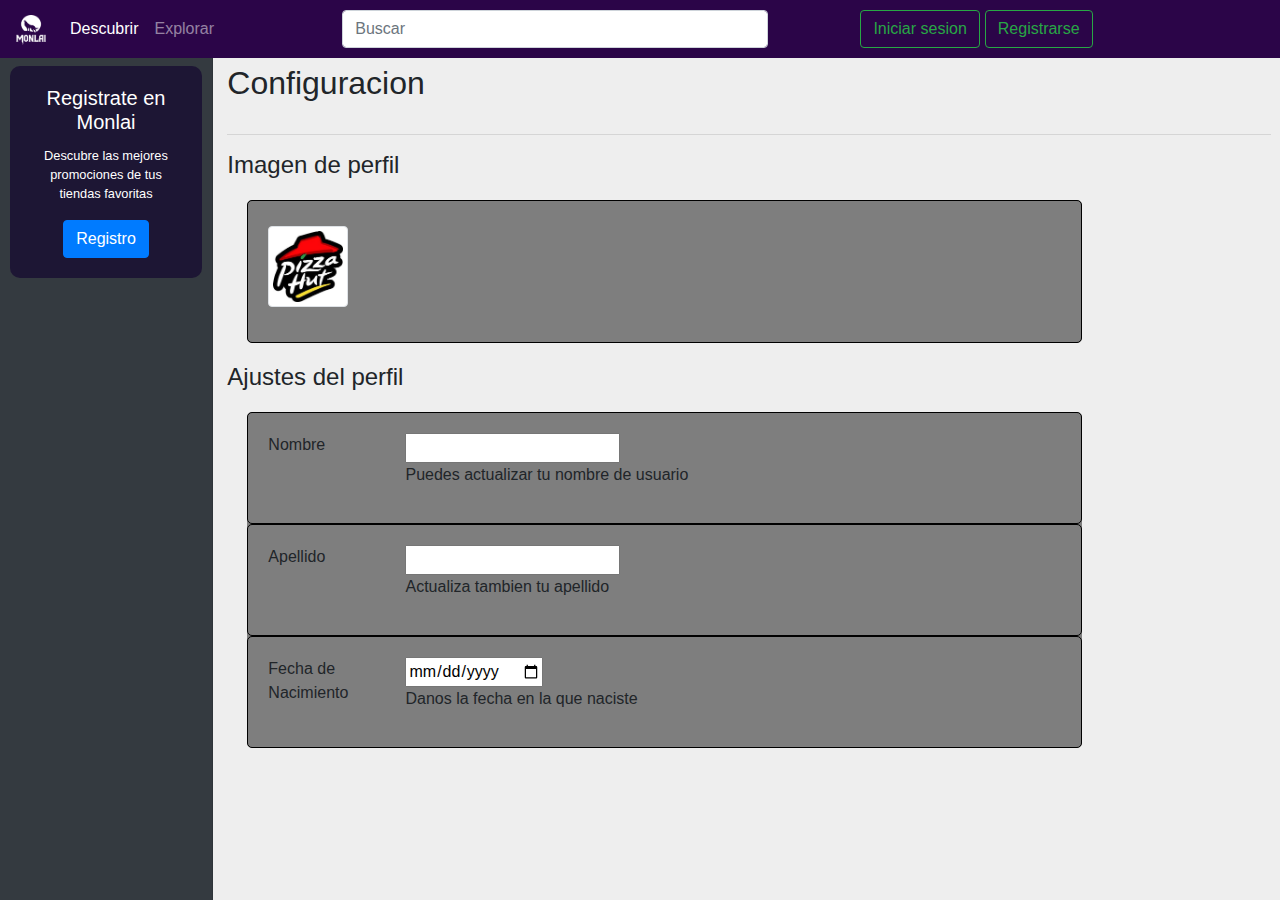
<file: config-perfil.html>
<!DOCTYPE html>
<html>
<head>
    <meta charset="utf-8" />
    <meta http-equiv="X-UA-Compatible" content="IE=edge">
    <title>Monlai</title>
    <meta name="viewport" content="width=device-width, initial-scale=1">
    <link rel="stylesheet" href="css/bootstrap.min.css">
    <link rel="stylesheet" href="css/estilos.css" />
    <link rel="icon" href="img/favicon.ico">
</head>
<body>
    <nav class="navbar navbar-dark bg-dark fixed-top navbar-expand-lg" style="background-color: #2b0548!important">
        <a class="navbar-brand" href="#">
            <img src="img/Monlai-white.png" width="30" height="30" alt="">
        </a>
        <button class="navbar-toggler" type="button" data-toggle="collapse" data-target="#navbarSupportedContent" aria-controls="navbarSupportedContent" aria-expanded="false" aria-label="Toggle navigation">
          <span class="navbar-toggler-icon"></span>
        </button>
        
        <div class="collapse navbar-collapse" id="navbarSupportedContent">
          <ul class="navbar-nav mr-auto">
            <li class="nav-item active">
              <a class="nav-link" href="#">Descubrir <span class="sr-only">(current)</span></a>
            </li>
            <li class="nav-item">
              <a class="nav-link" href="#">Explorar <span class="sr-only">(current)</span></a>
            </li>
          </ul>
          <form class="form-inline my-2 my-lg-0" style="width: 1000px;">
            <input class="form-control mr-sm-2" type="search" placeholder="Buscar" aria-label="Search" style="width: 426px">
            <button class="btn btn-outline-success my-2 my-sm-0" data-toggle="modal" data-target="#modal-sesion" type="submit"style="margin-right: 5px">Iniciar sesion</button>
            <button class="btn btn-outline-success my-2 my-sm-0" type="submit">Registrarse</button>
          </form>
        </div>
    </nav>
        
<div class="conteiner">
    <div class="row">
      <nav class="col-3 col-md-3 col-lg-2 d-none d-md-block bg-dark sidebar">
        <div class="sidebar-sticky">
          <div class="card text-center" style="width: 90%; margin: 10px; border: 0%;">
            <div class="card-body width:100%">
              <h5 style="color: white" class="card-title">Registrate en Monlai</h5>
              <p style="color: white; font-size: .8rem" class="card-text">Descubre las mejores promociones de tus tiendas favoritas</p>
              <a href="#" class="btn btn-primary" style="color: white">Registro</a>
            </div>
          </div>
        </div>
      </nav>
                  
<main role="main" class="col-12 col-md-9 ml-sm-auto col-lg-10 px-4">
    <div class="d-flex justify-content-between flex-wrap flex-md-nowrap align-items-center pt-3 pb-2 mb-3">    
      <h2>Configuracion</h2>
    </div>
<hr>
    <div>
        <h4>Imagen de perfil</h4>
        <div class="caja-config-1">
          <div class="caja-config-2">
            <div class="row">
                <div class="col-2">
                    <figure class="tw-avatar tw-avatar--size-100"><img class="img-thumbnail"  src="img/logo1.jpg"></figure>
                </div>
                <div class="col-9">
                        <form method="post" enctype="multipart/form-data"><br>
                            <input value="subir" type=file size=60 name="file1"><br>
                            <!--<input type=submit value="subir"><br>  -->
                        </form>
                </div>
            </div>
          </div>
        
        </div>
        <h4>Ajustes del perfil</h4>
        <div class="caja-config-1">
            <div class="caja-config-2">
                   <div class="row">
                       <div class="col-2">
                           <label for="">Nombre</label>
                       </div>
                       <div class="col-10">
                           <input type="text">
                           <p>Puedes actualizar tu nombre de usuario</p>
                       </div>
                   </div>
               </div>
            <div class="caja-config-2">
                <div class="row">
                    <div class="col-2">
                        <label for="">Apellido</label>
                    </div>
                    <div class="col-10">
                        <input type="text">
                        <p>Actualiza tambien tu apellido</p>
                    </div>
                </div>
            </div>
            <div class="caja-config-2">
                <div class="row">
                    <div class="col-2">
                        <label for="">Fecha de Nacimiento</label>
                    </div>
                    <div class="col-10">
                        <input type="date">
                        <p>Danos la fecha en la que naciste</p>
                    </div>
                </div>
            </div>
            
        </div>
    </div>  

        
        
    </div>
</main> 
</div>
         
</body>
</html>
</file>
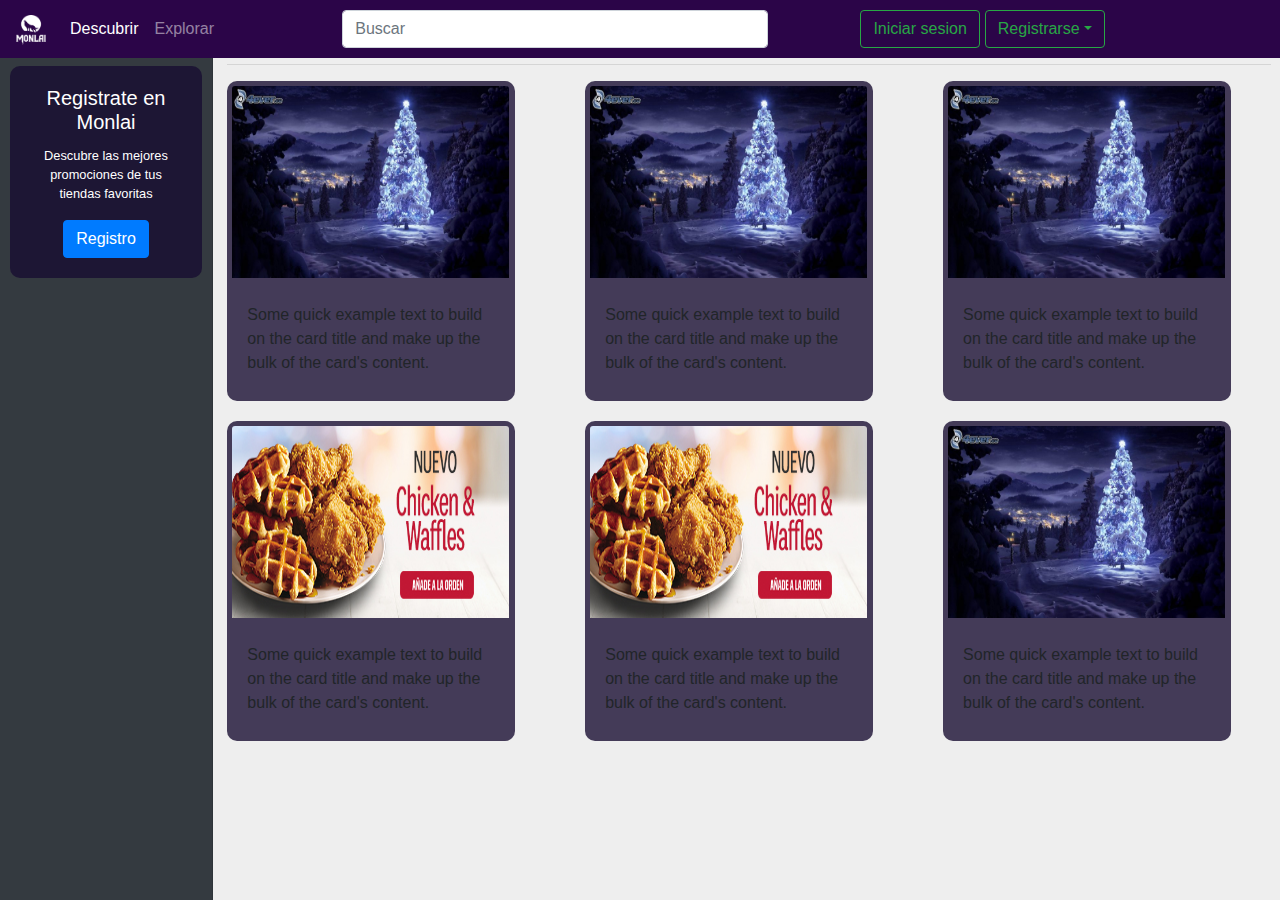
<file: explorar.html>
<!DOCTYPE html>
<html>
<head>
    <meta charset="utf-8" />
    <meta http-equiv="X-UA-Compatible" content="IE=edge">
    <title>Monlai</title>
    <meta name="viewport" content="width=device-width, initial-scale=1">
    <link rel="stylesheet" href="css/bootstrap.min.css">
    <link rel="stylesheet" href="css/estilos.css" />
    <link rel="icon" href="img/favicon.ico">
    <!--<link rel="stylesheet" href="css/jquery.hislide.min.css" />-->
</head>
<body>
  <nav class="navbar navbar-dark bg-dark fixed-top navbar-expand-lg" style="background-color: #2b0548!important">
    <a class="navbar-brand" href="#">
      <img src="img/Monlai-white.png" width="30" height="30" alt="">
    </a>
  <button class="navbar-toggler" type="button" data-toggle="collapse" data-target="#navbarSupportedContent" aria-controls="navbarSupportedContent" aria-expanded="false" aria-label="Toggle navigation">
    <span class="navbar-toggler-icon"></span>
  </button>
  
  <div class="collapse navbar-collapse" id="navbarSupportedContent">
    <ul class="navbar-nav mr-auto">
      <li class="nav-item active">
        <a class="nav-link" href="index.html">Descubrir <span class="sr-only">(current)</span></a>
      </li>
      <li class="nav-item">
        <a class="nav-link" href="explorar.html">Explorar <span class="sr-only">(current)</span></a>
      </li>
    </ul>
    <form class="form-inline my-2 my-lg-0" style="width: 1000px;">
      <input class="form-control mr-sm-2" type="search" placeholder="Buscar" aria-label="Search" style="width: 426px">
      <button class="btn btn-outline-success my-2 my-sm-0" data-toggle="modal" data-target="#modal-sesion" type="button" style="margin-right: 5px" >Iniciar sesion</button>
      <button class="btn btn-outline-success my-2 my-sm-0 dropdown-toggle" id="btnGroupDrop1" type="button" data-toggle="dropdown" aria-haspopup="true" aria-expanded="false">Registrarse</button>
      <div class="dropdown-menu" aria-labelledby="btnGroupDrop1">
        <a class="dropdown-item" href="#">Cliente</a>
        <a class="dropdown-item" href="registro-empresa.html">Compañia</a>
      </div>
    </form>
  </div>
  </nav>

<div class="conteiner">
  <div class="row">
    <nav class="col-3 col-md-3 col-lg-2 d-none d-md-block bg-dark sidebar">
      <div class="sidebar-sticky">
        <div class="card text-center" style="width: 90%; margin: 10px; border: 0%;">
          <div class="card-body width:100%">
            <h5 style="color: white" class="card-title">Registrate en Monlai</h5>
            <p style="color: white; font-size: .8rem" class="card-text">Descubre las mejores promociones de tus tiendas favoritas</p>
            <a href="#" class="btn btn-primary" style="color: white">Registro</a>
          </div>
        </div>
      </div>
    </nav>
          
<main role="main" class="col-12 col-md-9 ml-sm-auto col-lg-10 px-4">

<hr>

<div class="row">
<div class="col-12 col-sm-6 col-md-6 col-lg-4 col-md-6">
    <div class="card" style="width: 18rem;height: 20rem; margin-bottom: 20px">
        <img src="img/1.jpg" class="card-img-top" style="margin: 5px; width: 96%; height: 60%">
        <div class="card-body">
          <p class="card-text">Some quick example text to build on the card title and make up the bulk of the card's content.</p>
        </div>
      </div>
</div>
<div class="col-12 col-sm-6 col-md-6 col-lg-4 col-md-6">
    <div class="card" style="width: 18rem;height: 20rem; margin-bottom: 20px">
        <img src="img/1.jpg" class="card-img-top" style="margin: 5px; width: 96%; height: 60%">
        <div class="card-body">
          <p class="card-text">Some quick example text to build on the card title and make up the bulk of the card's content.</p>
        </div>
      </div>
</div>
<div class="col-12 col-sm-6 col-md-6 col-lg-4 col-md-6">
    <div class="card" style="width: 18rem;height: 20rem; margin-bottom: 20px">
        <img src="img/1.jpg" class="card-img-top" style="margin: 5px; width: 96%; height: 60%">
        <div class="card-body">
          <p class="card-text">Some quick example text to build on the card title and make up the bulk of the card's content.</p>
        </div>
      </div>
</div>
<div class="col-12 col-sm-6 col-md-6 col-lg-4 col-md-6">
    <div class="card" style="width: 18rem;height: 20rem; margin-bottom: 20px">
        <img src="img/promo1.jpg" class="card-img-top" style="margin: 5px; width: 96%; height: 60%">
        <div class="card-body">
          <p class="card-text">Some quick example text to build on the card title and make up the bulk of the card's content.</p>
        </div>
      </div>
</div>
<div class="col-12 col-sm-6 col-md-6 col-lg-4 col-md-6">
    <div class="card" style="width: 18rem;height: 20rem; margin-bottom: 20px">
        <img src="img/promo1.jpg" class="card-img-top" style="margin: 5px; width: 96%; height: 60%">
        <div class="card-body">
          <p class="card-text">Some quick example text to build on the card title and make up the bulk of the card's content.</p>
        </div>
      </div>
</div>
<div class="col-12 col-sm-6 col-md-6 col-lg-4 col-md-6">
    <div class="card" style="width: 18rem;height: 20rem; margin-bottom: 20px">
        <img src="img/1.jpg" class="card-img-top" style="margin: 5px; width: 96%; height: 60%">
        <div class="card-body">
          <p class="card-text">Some quick example text to build on the card title and make up the bulk of the card's content.</p>
        </div>
      </div>
</div>



      </div>


  </div>
  </main> 
</div>
 




<div class="modal fade" id="modal-sesion" tabindex="-1" role="dialog" aria-labelledby="exampleModalLabel" aria-hidden="true">
  <div class="modal-dialog" role="document">
    <div class="modal-content">
      <div class="modal-header">
        <h5 class="modal-title" id="exampleModalLabel">Iniciar sesion</h5>
        <button type="button" class="close" data-dismiss="modal" aria-label="Close">
          <span aria-hidden="true">&times;</span>
        </button>
      </div>
      <div class="modal-body">
        <h4>Correo</h4>
        <input placeholder="Caratula" id="caratula" type="text" class="form-control">
        <h4>Contraseña</h4>
        <input placeholder="Titulo" id="titulo" type="text" class="form-control">
        <select placeholder="Categoria" id="categoria" class="form-control">
          <option>Seleccione una categoria</option>
        </select>
        <label>Principal <input type="checkbox" id="principal"></label>
        <label>Ultima Hora <input type="checkbox" id="ultima-hora"></label>
      </div>
      <div class="modal-footer">
        <button id="btn-guardar" type="button" class="btn btn-primary">Guardar noticia</button>
      </div>
    </div>
  </div>
</div>
        
      <!--  <div class="col-10">-->
        
   <!-- </div>
    </div>
    </div>-->

    <script src="js/jquery-3.4.1.min.js"></script>
    <script src="js/bootstrap.min.js"></script>
    <script src="js/jquery.hislide.js" ></script> 
</body>
</html>
</file>
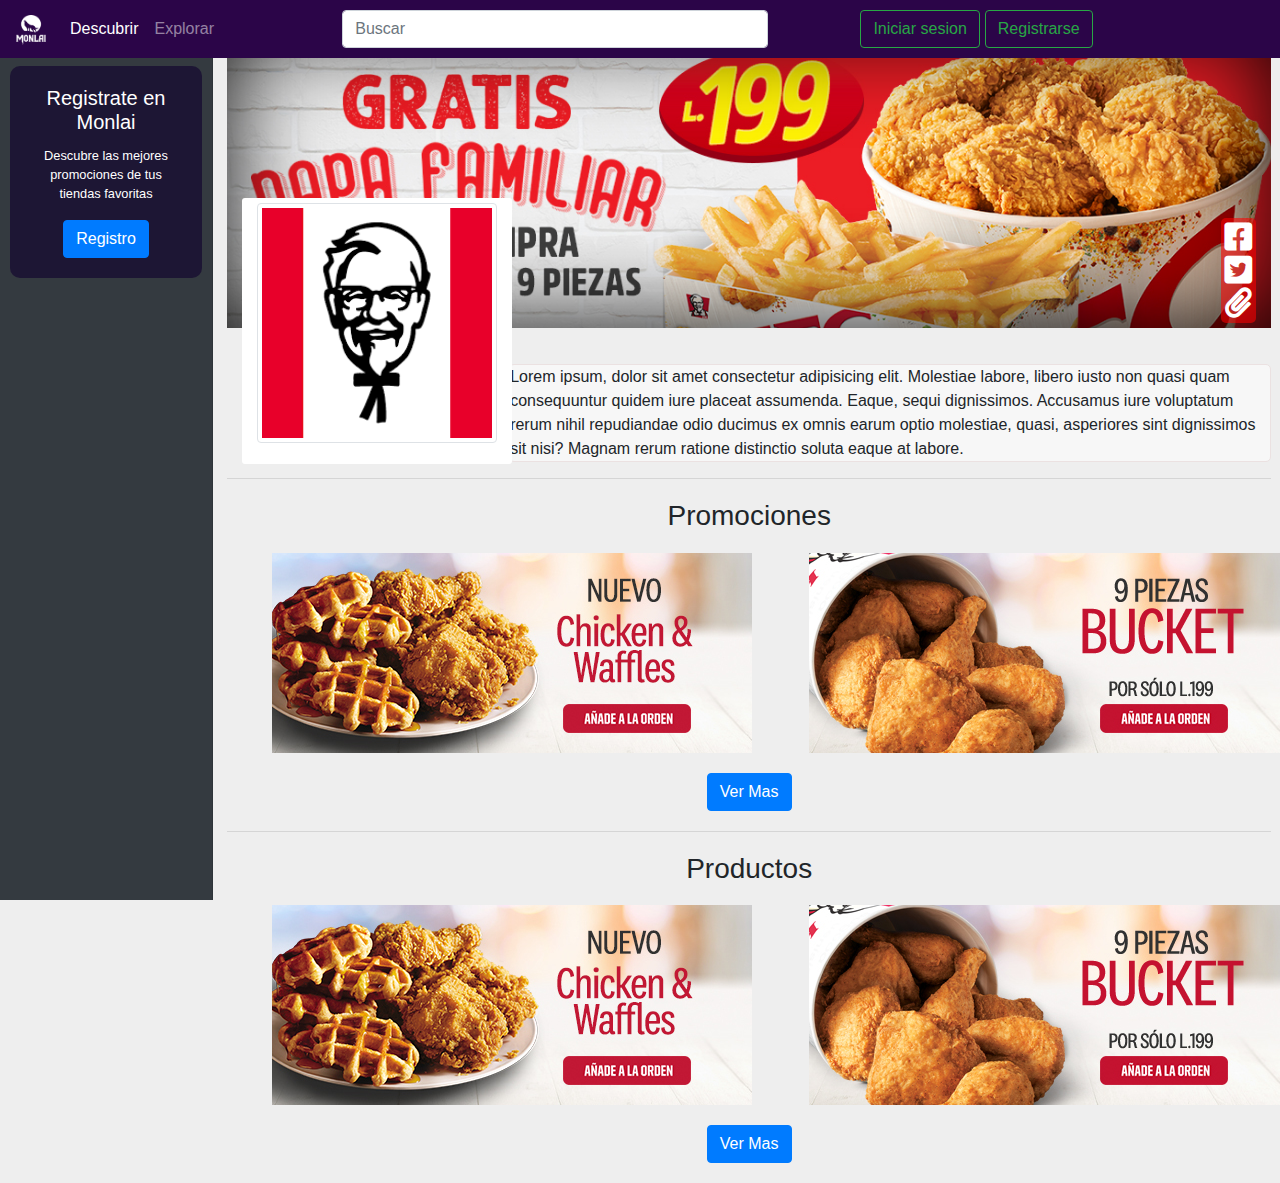
<file: perfil.html>
<!DOCTYPE html>
<html>
<head>
    <meta charset="utf-8" />
    <meta http-equiv="X-UA-Compatible" content="IE=edge">
    <title>perfil</title>
    <meta name="viewport" content="width=device-width, initial-scale=1">
    <link rel="stylesheet" href="css/bootstrap.min.css">
    <link rel="stylesheet" href="css/estilos.css" />
    <link rel="stylesheet" href="css/all.css">
    <link rel="icon" href="img/favicon.ico">
</head>
<body>
    <nav class="navbar navbar-dark bg-dark fixed-top navbar-expand-lg" style="background-color: #2b0548!important">
                <a class="navbar-brand" href="#">
                  <img src="img/Monlai-white.png" width="30" height="30" alt="">
                </a>
              <button class="navbar-toggler" type="button" data-toggle="collapse" data-target="#navbarSupportedContent" aria-controls="navbarSupportedContent" aria-expanded="false" aria-label="Toggle navigation">
                <span class="navbar-toggler-icon"></span>
              </button>
              
              <div class="collapse navbar-collapse" id="navbarSupportedContent">
                <ul class="navbar-nav mr-auto">
                  <li class="nav-item active">
                    <a class="nav-link" href="#">Descubrir <span class="sr-only">(current)</span></a>
                  </li>
                  <li class="nav-item">
                    <a class="nav-link" href="#">Explorar <span class="sr-only">(current)</span></a>
                  </li>
                </ul>
                <form class="form-inline my-2 my-lg-0" style="width: 1000px;">
                  <input class="form-control mr-sm-2" type="search" placeholder="Buscar" aria-label="Search" style="width: 426px">
                  <button class="btn btn-outline-success my-2 my-sm-0" data-toggle="modal" data-target="#modal-sesion" type="submit"style="margin-right: 5px">Iniciar sesion</button>
                  <button class="btn btn-outline-success my-2 my-sm-0" type="submit">Registrarse</button>
                </form>
              </div>
    </nav>
              
    <div class="conteiner">
        <div class="row">
          <nav class="col-3 col-md-3 col-lg-2 d-none d-md-block bg-dark sidebar">
            <div class="sidebar-sticky">
              <div class="card text-center" style="width: 90%; margin: 10px; border: 0%;">
                <div class="card-body width:100%">
                  <h5 style="color: white" class="card-title">Registrate en Monlai</h5>
                  <p style="color: white; font-size: .8rem" class="card-text">Descubre las mejores promociones de tus tiendas favoritas</p>
                  <a href="#" class="btn btn-primary" style="color: white">Registro</a>
                </div>
              </div>
            </div>
          </nav>
                
      <main role="main" class="col-12 col-md-9 ml-sm-auto col-lg-10 px-4">
        <div class="conteiner">
          <div class="row">
            <div class="col-12">
              <div class="banner">
                <div class="bg" style="background-image:url(img/banner.jpg)">
                  <div class="redes"><i class="fab fa-facebook-square"></i><i class="fab fa-twitter-square"></i><i class="fas fa-paperclip"></i></div>
                </div>
                
              </div>
            </div>  
          </div>          
                <div class="imagen-cover">
                  <div class="imagen">
                  <figure style="text-align: center"><img class="img-thumbnail" src="img/kfc.png" ></figure>
                  </div>
              </div>
              <div class="descripcion">Lorem ipsum, dolor sit amet consectetur adipisicing elit. Molestiae labore, libero iusto non quasi quam consequuntur quidem iure placeat assumenda. Eaque, sequi dignissimos. Accusamus iure voluptatum rerum nihil repudiandae odio ducimus ex omnis earum optio molestiae, quasi, asperiores sint dignissimos sit nisi? Magnam rerum ratione distinctio soluta eaque at labore.</div>
            <hr>
            <div class="conteiner">
            <h3 style="text-align: center; margin:20px">Promociones</h3>
            <div class="row justify-content-around">
              <div class="col-5"><img src="img/promo1.jpg"></div>
              <div class="col-5"><img src="img/promo2.jpg"></div>
            </div> 
            <button type="button" class="btn btn-primary centrado">Ver Mas</button>
              <hr>
            <h3 style="text-align: center; margin:20px">Productos</h3>
            <div class="row justify-content-around">
              <div class="col-5"><img src="img/promo1.jpg"></div>
              <div class="col-5"><img src="img/promo2.jpg"></div>
            </div>
            <button type="button" class="btn btn-primary centrado">Ver Mas</button>
          </div>
          
        </div>

              
              
        </div>
      </main> 
    </div>
               
              
              

</body>
</html>
</file>
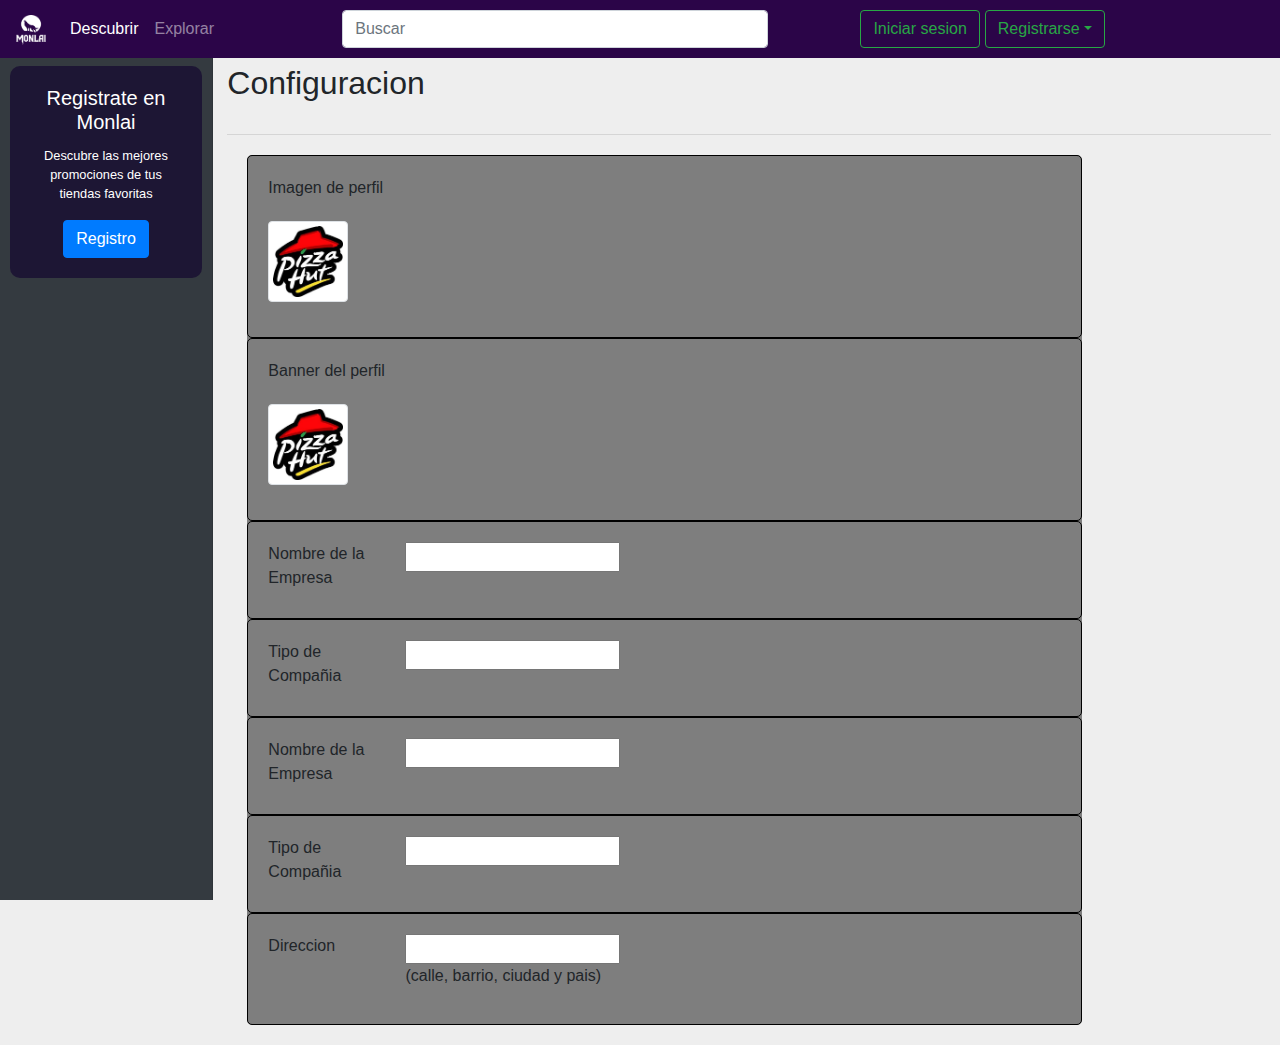
<file: registro-empresa.html>
<!DOCTYPE html>
<html>
<head>
    <meta charset="utf-8" />
    <meta http-equiv="X-UA-Compatible" content="IE=edge">
    <title>Monlai</title>
    <meta name="viewport" content="width=device-width, initial-scale=1">
    <link rel="stylesheet" href="css/bootstrap.min.css">
    <link rel="stylesheet" href="css/estilos.css" />
    <link rel="icon" href="img/favicon.ico">
    <!--<link rel="stylesheet" href="css/jquery.hislide.min.css" />-->
</head>
<body>
<nav class="navbar navbar-dark bg-dark fixed-top navbar-expand-lg" style="background-color: #2b0548!important">
  <a class="navbar-brand" href="#">
    <img src="img/Monlai-white.png" width="30" height="30" alt="">
  </a>
<button class="navbar-toggler" type="button" data-toggle="collapse" data-target="#navbarSupportedContent" aria-controls="navbarSupportedContent" aria-expanded="false" aria-label="Toggle navigation">
  <span class="navbar-toggler-icon"></span>
</button>

<div class="collapse navbar-collapse" id="navbarSupportedContent">
  <ul class="navbar-nav mr-auto">
    <li class="nav-item active">
      <a class="nav-link" href="#">Descubrir <span class="sr-only">(current)</span></a>
    </li>
    <li class="nav-item">
      <a class="nav-link" href="#">Explorar <span class="sr-only">(current)</span></a>
    </li>
  </ul>
  <form class="form-inline my-2 my-lg-0" style="width: 1000px;">
    <input class="form-control mr-sm-2" type="search" placeholder="Buscar" aria-label="Search" style="width: 426px">
    <button class="btn btn-outline-success my-2 my-sm-0" data-toggle="modal" data-target="#modal-sesion" type="button" style="margin-right: 5px" >Iniciar sesion</button>
    <button class="btn btn-outline-success my-2 my-sm-0 dropdown-toggle" id="btnGroupDrop1" type="button" data-toggle="dropdown" aria-haspopup="true" aria-expanded="false">Registrarse</button>
    <div class="dropdown-menu" aria-labelledby="btnGroupDrop1">
      <a class="dropdown-item" href="#">Cliente</a>
      <a class="dropdown-item" href="#">Compañia</a>
    </div>
  </form>
</div>
</nav>

<div class="conteiner">
  <div class="row">
    <nav class="col-3 col-md-3 col-lg-2 d-none d-md-block bg-dark sidebar">
      <div class="sidebar-sticky">
        <div class="card text-center" style="width: 90%; margin: 10px; border: 0%;">
          <div class="card-body width:100%">
            <h5 style="color: white" class="card-title">Registrate en Monlai</h5>
            <p style="color: white; font-size: .8rem" class="card-text">Descubre las mejores promociones de tus tiendas favoritas</p>
            <a href="#" class="btn btn-primary" style="color: white">Registro</a>
          </div>
        </div>
      </div>
    </nav>
          
    <main role="main" class="col-12 col-md-9 ml-sm-auto col-lg-10 px-4">
            <div class="d-flex justify-content-between flex-wrap flex-md-nowrap align-items-center pt-3 pb-2 mb-3">    
              <h2>Configuracion</h2>
            </div>
        <hr>
            <div>
                
                <div class="caja-config-1">
                  <div class="caja-config-2">
                    <p>Imagen de perfil</p>
                    <div class="row">
                        <div class="col-2">
                            <figure class="tw-avatar tw-avatar--size-100"><img class="img-thumbnail"  src="img/logo1.jpg"></figure>
                        </div>
                        <div class="col-9">
                                <form method="post" enctype="multipart/form-data"><br>
                                    <input value="subir" type=file size=60 name="file1"><br>
                                    <!--<input type=submit value="subir"><br>  -->
                                </form>
                        </div>
                    </div>
                  </div>
                    <div class="caja-config-2">
                        <p>Banner del perfil</p>
                      <div class="row">
                          <div class="col-2">
                              <figure class="tw-avatar tw-avatar--size-100"><img class="img-thumbnail"  src="img/logo1.jpg"></figure>
                          </div>
                          <div class="col-9">
                                  <form method="post" enctype="multipart/form-data"><br>
                                      <input value="subir" type=file size=60 name="file1"><br>
                                      <!--<input type=submit value="subir"><br>  -->
                                  </form>
                          </div>
                      </div>
                    </div>
                  <div class="caja-config-2">
                        <div class="row">
                            <div class="col-2">
                                <label for="">Nombre de la Empresa</label>
                            </div>
                            <div class="col-10">
                                <input type="text">
                            </div>
                        </div>
                    </div>
                 <div class="caja-config-2">
                     <div class="row">
                         <div class="col-2">
                             <label for="">Tipo de Compañia</label>
                         </div>
                         <div class="col-10">
                             <input type="text">
                         </div>
                     </div>
                 </div>
                 <div class="caja-config-2">
                        <div class="row">
                            <div class="col-2">
                                <label for="">Nombre de la Empresa</label>
                            </div>
                            <div class="col-10">
                                <input type="text">
                            </div>
                        </div>
                    </div>
                 <div class="caja-config-2">
                     <div class="row">
                         <div class="col-2">
                             <label for="">Tipo de Compañia</label>
                         </div>
                         <div class="col-10">
                             <input type="text">
                         </div>
                     </div>
                 </div>
                 <div class="caja-config-2">
                    <div class="row">
                        <div class="col-2">
                            <label for="">Direccion</label>
                        </div>
                        <div class="col-10">
                            <input type="text">
                            <p>(calle, barrio, ciudad y pais)</p>
                        </div>
                    </div>
                </div>
                



  </div>
  </main> 
</div>
 





        
      <!--  <div class="col-10">-->
        
   <!-- </div>
    </div>
    </div>-->

    <script src="js/jquery-3.4.1.min.js"></script>
    <script src="js/bootstrap.min.js"></script>

</body>
</html>
</file>
<file: css/estilos.css>
body{    
    background-color: #eee;
    overflow-x: hidden;
    
}
i{
  font-size: 1.9rem;
}
modal{
  background-color: #eee;
}
.nav-tabs{
  margin-top: 10px !important;
}

.custom-file-upload {
  border: 1px solid #ccc;
  display: inline-block;
  padding: 6px 12px;
  cursor: pointer;
}

input[type="file"]{
  display: none;
}

.centrado{
  margin-left: auto;
  margin-right: auto;
  margin-top: 20px;
  margin-bottom: 20px;
  display:block;
}

.nav-link, .nav-tabs .nav-link.active {
  color: #495057;
  border-color: #adb0b3 #adb0b3 #eee;
}

.nav-link.active{
  background-color: #eee !important;
}

.redes{
  background-color:rgba(255, 0, 0, 0.555);
  color:white;
  width: 35px;
  height: 105px;
  font-weight: bold;
  padding:4px;
  border-radius: 5px;
  margin-right: 15px;
  margin-left: auto;
  margin-top: 190px;
}

.titulo-slide{
  color: darkred;
  font-family: Cambria, Cochin, Georgia, Times, 'Times New Roman', serif;
  font-weight: bolder;
  margin-top: 1rem;
}

.hi-slide { 
    position: relative; 
    width: 954px; 
    height: 292px; 
    margin: 25px auto 0; 
    
}

@media (max-width: 1075px){
.hi-slide { 
  display: none  
  }
}

            
.hi-slide .hi-next,
.hi-slide .hi-prev 
            { position: absolute;
              top: 50%; 
              width: 40px;
              height: 40px; 
              margin-top: -20px;     
              border-radius: 50px; 
              line-height: 40px;
              text-align: center; 
              cursor: pointer;
              background-color: rgb(255, 255, 255); 
              color: black;               
              transition: all 0.6s;
              font-size: 20px; 
                font-weight: bold;
            }

    .hi-slide .hi-next:hover, 
    .hi-slide .hi-prev:hover 
        {
        opacity: 1; 
        background-color: #fff;  
        }
            
    .hi-slide .hi-prev { 
        left: -60px; 
    }
            
    .hi-slide .hi-prev::before { content: '<'; }
    .hi-slide .hi-next { right: -60px; }
    .hi-slide .hi-next::before { content: '>'; }
    
    .hi-slide > ul
    { 
        list-style: none; 
        position: relative;
        width: 254px; 
        height: 792px; 
        margin: 0;
        padding: 0;
    }
            
            
      .hi-slide > ul > li {
        overflow: hidden; 
        position: absolute; 
        z-index: 0; 
        left: 377px;
        top: 146px; 
        width: 600px; 
        height: 310px; 
        margin: 0; 
        padding: 0;
        border: 1px solid #fff;              
        background-color: rgb(203, 184, 255); 
        cursor: pointer; 
    }
            
  .hi-slide > ul > li > div { 
        width: 100%; 
        height: 100%; 
        background-position: center;
        background-image: inherit;
        
   
    }

.img-slide{ 
    background-repeat: no-repeat; 
    background-size:cover;
}

/*
 * Sidebar
 */

 .sidebar {
    position: fixed;
    top: 0;
    bottom: 0;
    left: 0;
    z-index: 100; /* Behind the navbar */
    padding: 48px 0 0; /* Height of navbar */
    box-shadow: inset -1px 0 0 rgba(0, 0, 0, .1);
  }
  
  .sidebar-sticky {
    position: relative;
    top: 0;
    height: calc(100vh - 48px);
    padding-top: .5rem;
    overflow-x: hidden;
    overflow-y: auto; /* Scrollable contents if viewport is shorter than content. */
  }
  
  @supports ((position: -webkit-sticky) or (position: sticky)) {
    .sidebar-sticky {
      position: -webkit-sticky;
      position: sticky;
    }
  }
  
  .sidebar .nav-link {
    font-weight: 500;
    color: #333;
  }
  
  .sidebar .nav-link .feather {
    margin-right: 4px;
    color: #999;
  }
  
  .sidebar .nav-link.active {
    color: #007bff;
  }
  
  .sidebar .nav-link:hover .feather,
  .sidebar .nav-link.active .feather {
    color: inherit;
  }
  
  .sidebar-heading {
    font-size: .75rem;
    text-transform: uppercase;
  }
  
  /*
   * Content
   */
  
  [role="main"] {
    padding-top: 133px; /* Space for fixed navbar */
  }
  
  @media (min-width: 768px) {
    [role="main"] {
      padding-top: 48px; /* Space for fixed navbar */
    }
  }

  .card{
    border: 0px;
    border-radius: 10px;
    background-color: rgba(24, 13, 49, 0.795) 
  }

  @media (min-width: 576px){
  .mr-auto, .mx-auto {
    margin-right: 4%!important;
}
  }

  @media (min-width: 1100px){
    .mr-auto, .mx-auto {
      margin-right: 10%!important;
  }
    }

  @media (min-width: 1300px){
    .mr-auto, .mx-auto {
      margin-right: 18%!important;
  }
    }

@media (min-width: 576px){
.mr-sm-2, .mx-sm-2 {
    margin-right: 4%!important;
  }
}

@media (min-width: 1100px){
  .mr-sm-2, .mx-sm-2 {
      margin-right: 10%!important;
    }
  }

@media (min-width: 1300px){
  .mr-sm-2, .mx-sm-2 {
      margin-right: 18%!important;
    }
  }

.titulo-slide{
  padding-right:0!important;
}

.tw-avatar--size-50 {
    margin-top:5px; 
    height: 3.5rem;
    width: 3.5rem;
}

.tw-avatar--size-100 {
  margin-top:5px; 
  height: 5rem;
  width: 5rem;
}
.tw-avatar__img {
  width: 100%;
}

.tw-border-radius-rounded, .tw-root--theme-dark .tw-border-radius-rounded, .tw-root--theme-light .tw-border-radius-rounded {
  border-radius: 50%!important;
}
.tw-block {
  display: block!important;
}

/*img {
  max-width: 100%;
  vertical-align: top;
}*/

.caja-config-1{
  width: 80%;
  height: auto;
  padding: 0px;
  background-color: rgba(51, 51, 51, 0.596);
  border-radius: 5px;
  margin: 20px;
}
.caja-config-2{
  border: #000 solid 1px;
  padding: 20px;
  border-radius: 5px;
}
/*
.Ficha>div {
  position: relative;
  z-index: 2;
}
*, :before, :after {
  box-sizing: border-box;
  margin: 0;
  padding: 0;
}

div {
  display: block;
}
@media (min-width: 767px){
.fchlt {
  text-align: left;
}
}

.fchlt {
  padding-top: 0;
  text-align: center;
}

.Ficha>.Bg:before {
  position: absolute;
  left: 0;
  top: 0;
  width: 100%;
  height: 100%;
  background-color: #000;
  opacity: .4;
  content: '';
}

.AnimeCover {
  max-width: 270px;
  margin-left: auto;
  margin-right: auto;
  background-color: #fff;
  padding: 5px;
  border-radius: 3px;
  margin-bottom: 10px;
}
@media (min-width: 1200px){
  .AnimeCover {
    margin-top: -190px;
    position: relative;
    z-index: 10;
  }
}
.AnimeCover .Image {
  position: relative;
  max-width: 260px;
  margin: 0 auto 15px;
}


@media (min-width: 767px){
.fchlt .Container {
    padding-right: 180px;
}
}
@media (min-width: 1200px){.Ficha>.Container {
  padding-top: 180px;
  padding-left: 310px;
}
}

@media (min-width: 1020px){.Ficha>.Container {
  padding-top: 80px;
}
}

.Ficha>div {
    position: relative;
    z-index: 2;
}
@media (min-width: 1200px){.Container {
  max-width: 1170px;
}
}

@media (min-width: 1020px){.Container {
  max-width: 990px;
}
}

@media (min-width: 767px){.Container {
  max-width: 765px;
}
}

.Container {
    margin: 0 auto;
    padding: 0 15px;
}

*/

.banner {
  position: relative;
  padding: 20px 0;
  margin: -20px 0 20px;
  height: 300px;
  z-index: 2;
}

.bg {
  position: absolute;
  left: 0;
  top: 0;
  width: 100%;
  height: 100%;
  background-size: cover;
  z-index: 1;
  box-shadow: inset 0 0 100px #000;
}

.imagen-cover {
  max-width: 270px;
  margin-right: auto;
  background-color: #fff;
  padding: 5px;
  border-radius: 3px;
  margin-bottom: 30px;
  left: 15px;
}

.imagen-cover .imagen {
  position: relative;
  max-width: 240px;
  max-height: 240px;
  margin: 0 auto 15px;
}

@media (min-width: 1200px){
  .imagen-cover {
    margin-top: -150px;
    position: relative;
    z-index: 10;
  }
}

.descripcion{
  width: 73%;
  background-color: rgb(247, 247, 247);
  border: rgb(235, 225, 225) solid 1px;
  border-radius: 5px;
  margin-left: auto;
  right: 15px;
  margin-top:-130px;
}

figure > img{
  width: 100%;
  height: 100%;
}
</file>
